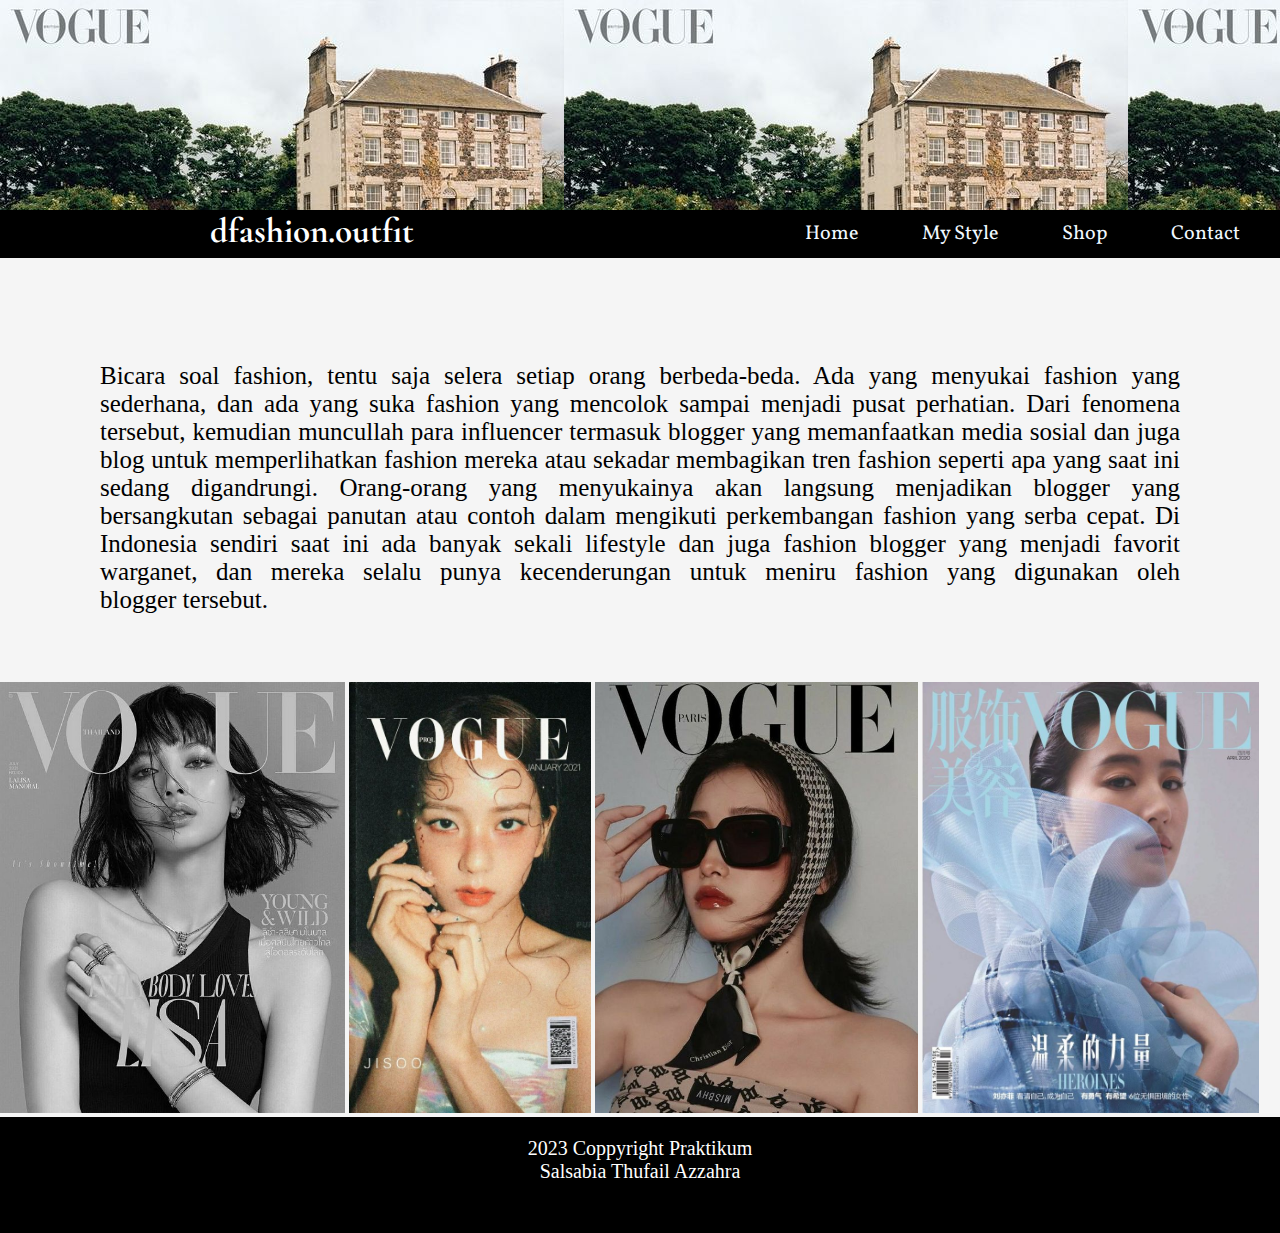
<file: index.html/index.html>
<!DOCTYPE html>
<html lang="en">
<head>
    <meta charset="UTF-8">
    <meta http-equiv="X-UA-Compatible" content="IE=edge">
    <meta name="viewport" content="width=device-width, initial-scale=1.0">
    <link rel="stylesheet" href="style.css">
    <title>Document</title>
</head>
<body>
    <header>
        <h1>dfashion.outfit</h1>
    </header>

    <nav>
        <a class ="nav-bar" href="index.html">Home</a>
        <a class ="nav-bar" href="My_Style.html">My Style</a>
        <a class ="nav-bar" href="Shop.html">Shop</a>
        <a class ="nav-bar" href="Contact.html">Contact</a>
    </nav>
</header>
<main>
    <section id="about">
        <marquee width="150%" direction="right" height="100px"><h1 >Welcome To dfasion.outfit</h1>
        </marquee>
        <p>      Bicara soal fashion, tentu saja selera setiap orang berbeda-beda. Ada yang menyukai fashion yang sederhana, dan ada yang suka fashion yang mencolok sampai menjadi pusat perhatian.

            Dari fenomena tersebut, kemudian muncullah para influencer termasuk blogger yang memanfaatkan media sosial dan juga blog untuk memperlihatkan fashion mereka atau sekadar membagikan tren fashion seperti apa yang saat ini sedang digandrungi. Orang-orang yang menyukainya akan langsung menjadikan blogger yang bersangkutan sebagai panutan atau contoh dalam mengikuti perkembangan fashion yang serba cepat.

            Di Indonesia sendiri saat ini ada banyak sekali lifestyle dan juga fashion blogger yang menjadi favorit warganet, dan mereka selalu punya kecenderungan untuk meniru fashion yang digunakan oleh blogger tersebut.</p> <br>
    </section>
    <section class="index">
        <img class="gambar1" src="pict 03.jpg">
        <img class="gambar2" src="pict 05.jpg">
        <img class="gambar3" src="pict 04.jpg">
        <img class="gambar4" src="pict 06.jpg">
    </section>

    <footer>
        <p>2023 Coppyright Praktikum <br>Salsabia Thufail Azzahra</p>
    </footer>
</body>
</html>
</file>
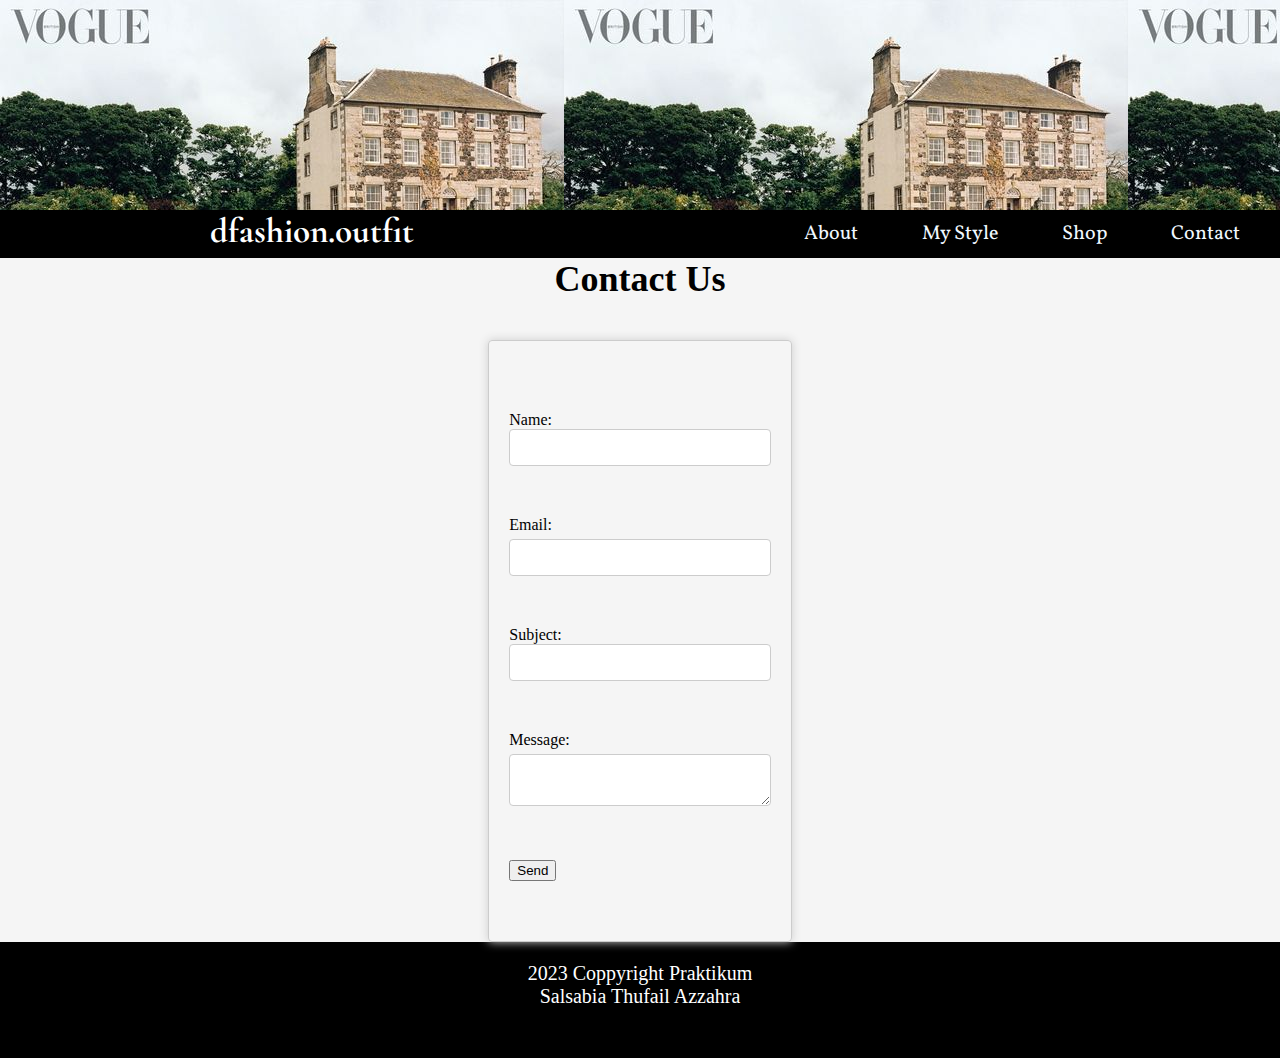
<file: index.html/Contact.html>
<!DOCTYPE html>
<html lang="en">
<head>
    <meta charset="UTF-8">
    <meta http-equiv="X-UA-Compatible" content="IE=edge">
    <meta name="viewport" content="width=device-width, initial-scale=1.0">
    <link rel="stylesheet" href="style.css">
    <title>Document</title>
</head>
<body>
    <header>
        <h1>dfashion.outfit</h1>
    </header>

    <nav>
        <a class ="nav-bar" href="index.html">About</a>
        <a class ="nav-bar" href="My_Style.html">My Style</a>
        <a class ="nav-bar" href="Shop.html">Shop</a>
        <a class ="nav-bar" href="Contact.html">Contact</a>
    </nav>
</header>
<main>
    <section id="Contact">
        <section id="contact">
            <div class="container">
            <h2>Contact Us</h2>
            <form action="#" method="post">
                <div class="form-group">
                <label for="name">Name:</label>
                <input type="text" id="name" name="name" required>
                </div>
                <div class="form-group">
                <label for="email">Email:</label>
                <input type="email" id="email" name="email" required>
                </div>
                <div class="form-group">
                <label for="subject">Subject:</label>
                <input type="text" id="subject" name="subject" required>
                </div>
                <div class="form-group">
                <label for="message">Message:</label>
                <textarea id="message" name="message" required></textarea>
                </div>
                <div class="form-group">
                <input type="submit" value="Send">
                </div>
            </form>
            </div>
    </section>
    <footer>
        <p>2023 Coppyright Praktikum <br>Salsabia Thufail Azzahra</p>
    </footer>
</body>
</html>
</file>
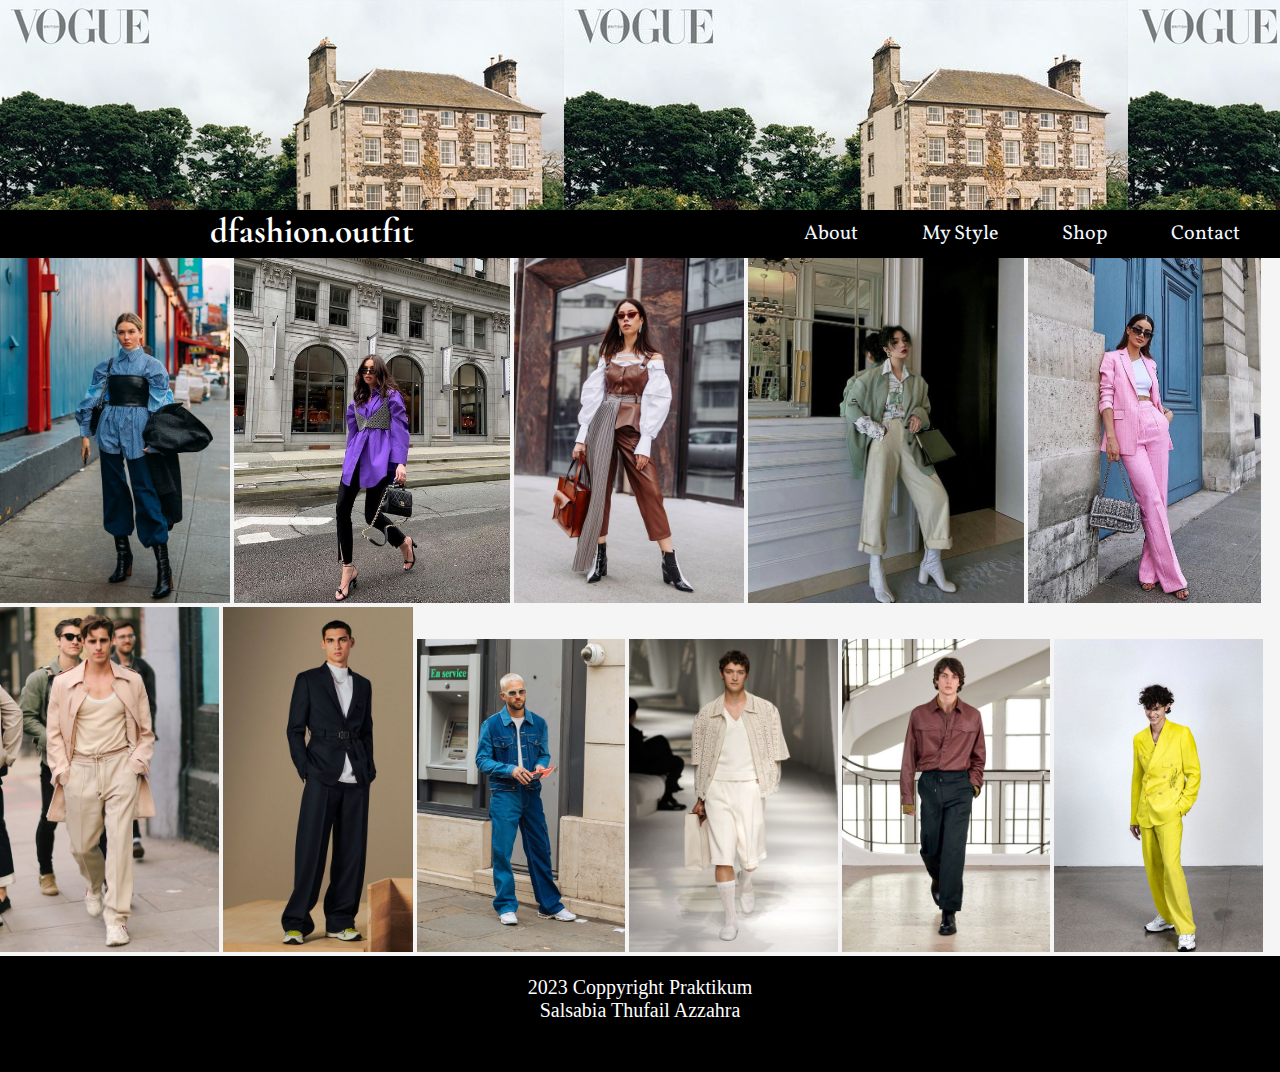
<file: index.html/My_Style.html>
<!DOCTYPE html>
<html lang="en">
<head>
    <meta charset="UTF-8">
    <meta http-equiv="X-UA-Compatible" content="IE=edge">
    <meta name="viewport" content="width=device-width, initial-scale=1.0">
    <link rel="stylesheet" href="style.css">
    <title>Document</title>
</head>
<body>
    <header>
        <h1>dfashion.outfit</h1>
    </header>

    <nav>
        <a class ="nav-bar" href="index.html">About</a>
        <a class ="nav-bar" href="My_Style.html">My Style</a>
        <a class ="nav-bar" href="Shop.html">Shop</a>
        <a class ="nav-bar" href="Contact.html">Contact</a>
    </nav>

    <section class="my-style">
        <img class="gambar5" src="pict 07.jpg">
        <img class="gambar6" src="pict 08.jpg">
        <img class="gambar7" src="pict 09.jpg">
        <img class="gambar8" src="pict 10.jpg">
        <img class="gambar9" src="pict 11.jpg">
        <img class="gambar10" src="pict 12.jpg">
        <img class="gambar11" src="pict 13.jpg">
        <img class="gambar12" src="pict 14.jpg">
        <img class="gambar13" src="pict 15.jpg">
        <img class="gambar14" src="pict 16.jpg">
        <img class="gambar15" src="pict 17.jpg">
    </section>


    <footer>
        <p>2023 Coppyright Praktikum <br>Salsabia Thufail Azzahra</p>
    </footer>
</body>
</html>
</file>
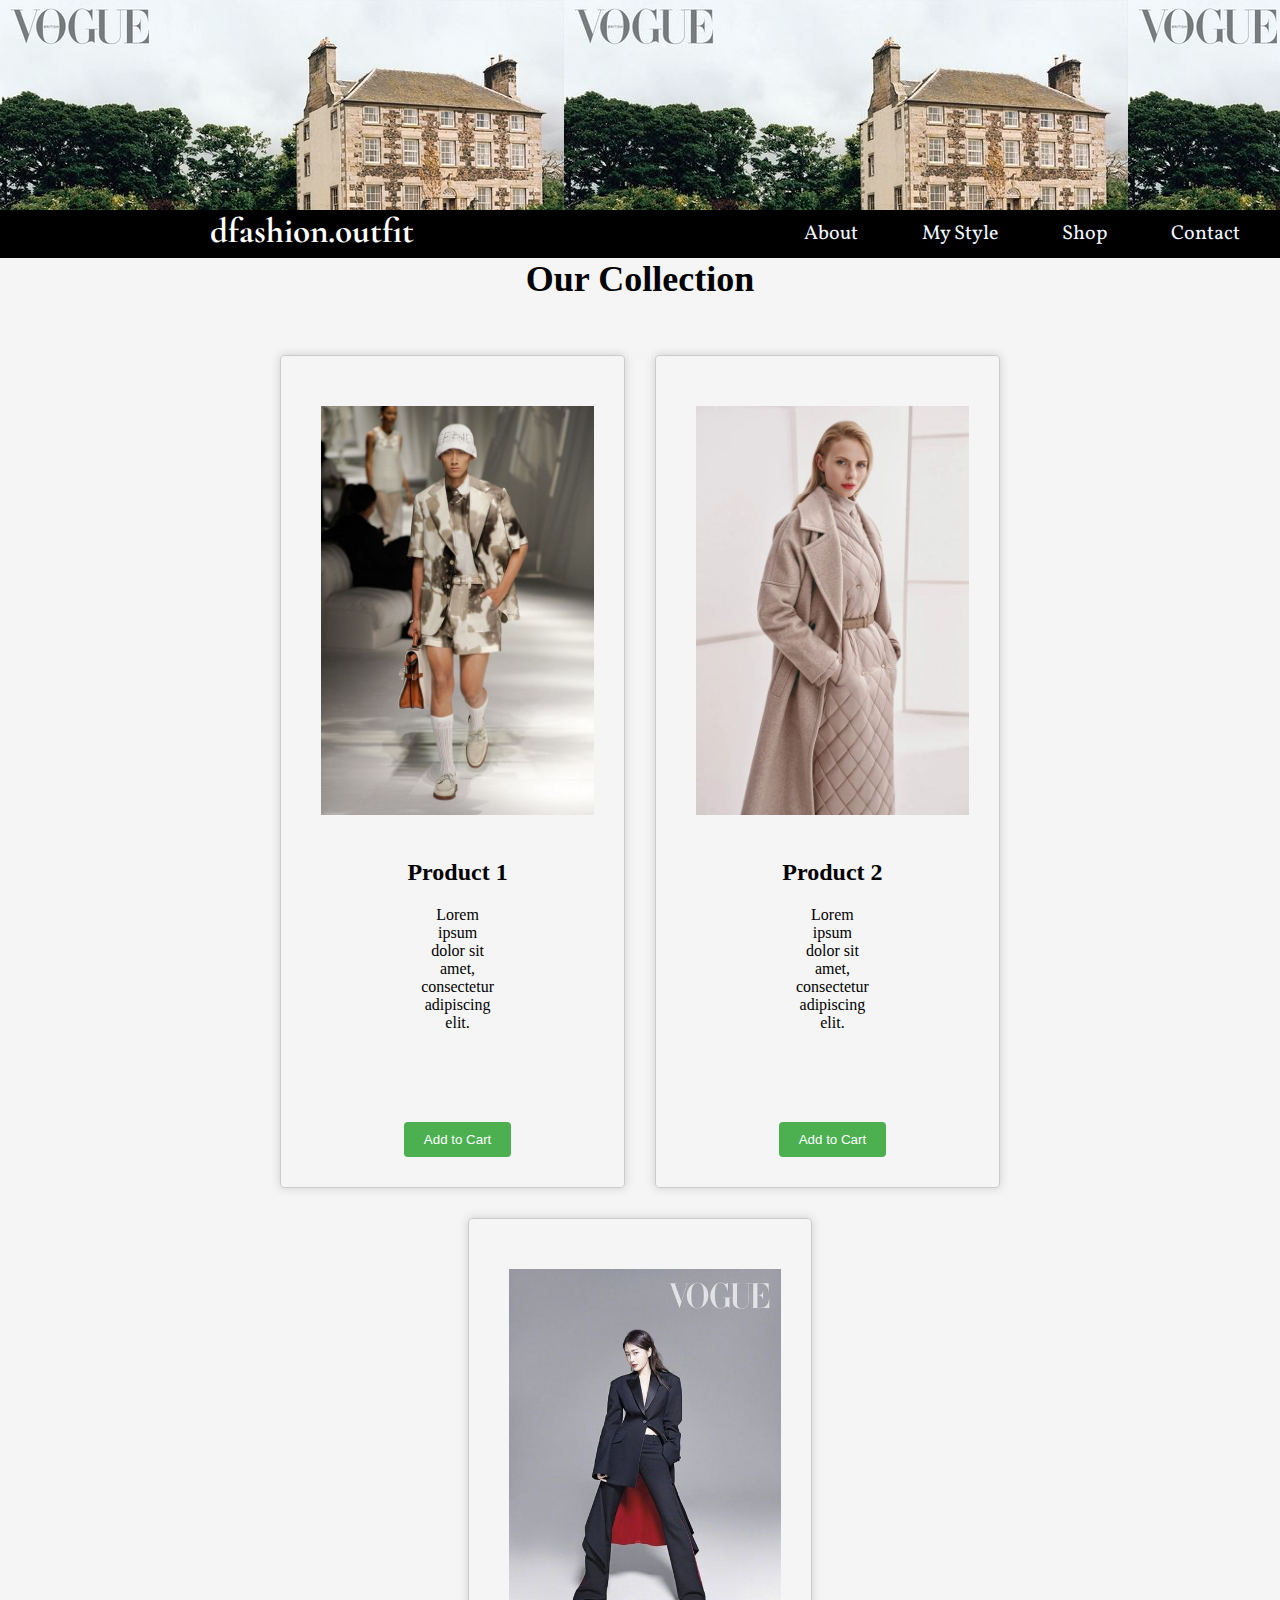
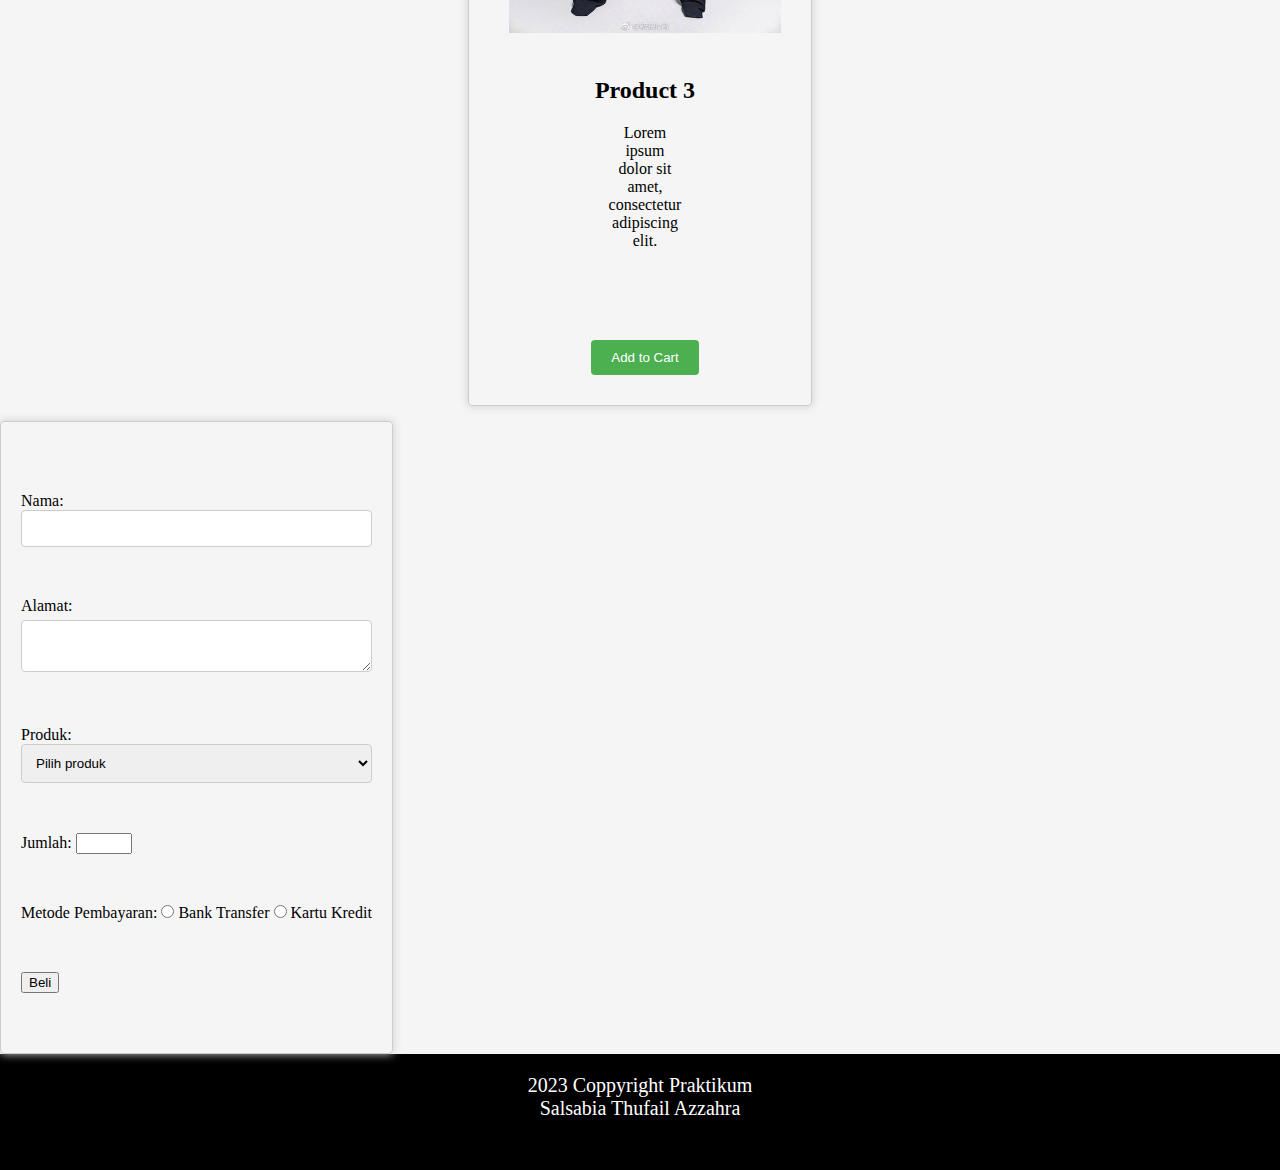
<file: index.html/Shop.html>
<!DOCTYPE html>
<html lang="en">
<head>
    <meta charset="UTF-8">
    <meta http-equiv="X-UA-Compatible" content="IE=edge">
    <meta name="viewport" content="width=device-width, initial-scale=1.0">
    <link rel="stylesheet" href="style.css">
    <title>Document</title>
</head>
<body>
    <header>
        <h1>dfashion.outfit</h1>
    </header>

    <nav>
        <a class ="nav-bar" href="index.html">About</a>
        <a class ="nav-bar" href="My_Style.html">My Style</a>
        <a class ="nav-bar" href="Shop.html">Shop</a>
        <a class ="nav-bar" href="Contact.html">Contact</a>
    </nav>
</header>
    <section id="shop">
        <div class="container">
            <h2>Our Collection</h2>
            <div class="row">
            <div class="col-md-4">
        <div class="product">
                <img src="pict 20.jpg" alt="Product 1">
                <h4>Product 1</h4>
                <p>Lorem ipsum dolor sit amet, consectetur adipiscing elit.</p>
                <button>Add to Cart</button>
            </div>
            </div>
            <div class="col-md-4">
                <div class="product">
                <img src="pict 19.jpg" alt="Product 2">
                <h4>Product 2</h4>
                <p>Lorem ipsum dolor sit amet, consectetur adipiscing elit.</p>
                <button>Add to Cart</button>
            </div>
            </div>
            <div class="col-md-4">
                <div class="product">
                <img src="pict 18.jpg" alt="Product 3">
                <h4>Product 3</h4>
                <p>Lorem ipsum dolor sit amet, consectetur adipiscing elit.</p>
                <button>Add to Cart</button>
            </div>
            </div>
        </div>
        </div>
    </section>
    <form action="#" method="post">
        <div class="form-group">
        <label for="nama">Nama:</label>
        <input type="text" id="nama" name="nama" required>
        </div>
        <div class="form-group">
        <label for="alamat">Alamat:</label>
        <textarea id="alamat" name="alamat" required></textarea>
        </div>
        <div class="form-group">
        <label for="produk">Produk:</label>
        <select id="produk" name="produk" required>
            <option value="">Pilih produk</option>
            <option value="kemeja">Kemeja</option>
            <option value="celana">Celana</option>
            <option value="jaket">Jaket</option>
        </select>
        </div>
        <div class="form-group">
        <label for="jumlah">Jumlah:</label>
        <input type="number" id="jumlah" name="jumlah" min="1" max="10" required>
        </div>
        <div class="form-group">
        <label for="metode-pembayaran">Metode Pembayaran:</label>
        <input type="radio" id="metode-pembayaran-1" name="metode-pembayaran" value="bank-transfer" required>
        <label for="metode-pembayaran-1">Bank Transfer</label>
        <input type="radio" id="metode-pembayaran-2" name="metode-pembayaran" value="kartu-kredit" required>
        <label for="metode-pembayaran-2">Kartu Kredit</label>
        </div>
        <div class="form-group">
        <input type="submit" value="Beli">
        </div>
</form>
        <footer>
            <p>2023 Coppyright Praktikum <br>Salsabia Thufail Azzahra</p>
        </footer>
</body>
</html>
</file>
<file: index.html/style.css>
@import url('https://fonts.googleapis.com/css2?family=Dancing+Script&display=swap');
@import url('https://fonts.googleapis.com/css2?family=Cormorant+Garamond:ital,wght@1,300&display=swap');
@import url('https://fonts.googleapis.com/css2?family=Vollkorn&display=swap');
*{
    margin: 0;
}

body{
    background-color: whitesmoke;
    background-size: cover;
    height: 200px;

}

header {
    background-image: url(pict\ 01.jpg);    
    background-color: white;
    background-size:auto;
    font-family: 'Dancing Script', cursive;
    height: 210px;

}


h1 {
    color:white;
    font-family:'Cormorant Garamond', serif;
    padding: 210px;
    font-size: 35px;
    text-align:start

   
}

p{
    text-align: justify;
    padding-left: 100px;
    padding-right: 100px;
    padding-bottom: 50px;
    font-size: 25px;
}

nav{
    background-color:black;
    padding: 10px 10px 10px 20px;
    font-size: 20px;
    font-family: 'Vollkorn', serif;
    text-align:end;
}

a{
    text-decoration: none;
    color: aliceblue;
    padding: 30px;
    text-align:right;
}
content{
    display: inline-block;
    position: absolute;
    padding-top: 100px;
    text-align: center;

    font-size: 50px;
}

main-content{
    background-color: aquamarine;
}

footer{
    background-color:black;
    min-height:  80px;
}

footer p{
    color: white;
    padding-top: 20px;
    text-align: center;
    font-size: 20px;
}

.gambar1,.gambar2,.gambar3,.gambar4{
    height: 431px
}

.gambar5,.gambar6,.gambar7,.gambar8,.gambar9,.gambar10,.gambar11{
    height: 345px;
}

.gambar12,.gambar13,.gambar14,.gambar15,.gambar16,.gambar17{
    height: 313px;
}

#untuk menampilkan barang yang dijual
.shop {
    background-color: #fff;
    padding: 80px 0;
}
.container {
    max-width: 1200px;
    margin: 0 auto;
    text-align: center;
}
h2 {
    font-size: 36px;
    margin-bottom: 40px;
}
.row {
    display: flex;
    flex-wrap: wrap;
    justify-content: center;
}
.col-md-4 {
    flex: 0 0 calc(33.3333% - 30px);
    margin: 15px;
    text-align: center;
}
.product {
    border: 1px solid #ccc;
    border-radius: 4px;
    padding: 30px;
    box-shadow: 0px 0px 10px #ccc;
    padding-left: 40px;
    margin:;
}
.product img {
    max-width: 100%;
    height:fit-content;
    text-align: center;
      margin: 20px 0;
}
.product h4 {
    max-width: 100%;
    font-size: 24px;
    height:fit-content;
    margin: 20px 0;
    text-align: center;
}
.product p {
    max-width: 100%;
    height:fit-content;
    font-size: 16px;
    margin: 20px 0;
    text-align: center;
}
button {
    background-color: #4CAF50;
    color: white;
    padding: 10px 20px;
    border: none;
    border-radius: 4px;
    cursor:context-menu;
    margin-top: 20px;
}
button:hover {
    background-color: #45a049;
}

/* #shop untuk beli barang  */
.form-group {
    margin-bottom: 40px;
    margin-top: 50px;
}
.label {
    display: block;
    margin-bottom: 5px;
}
input[type="text"],
textarea,
select,

.input[type="number"] {
    width: 100%;
    padding: 10px;
    border: 1px solid #ccc;
    border-radius: 4px;
    box-sizing: border-box;
    margin-top: px;
}

.input[type="submit"] {
    background-color: #4CAF50;
    color: white;
    padding: 10px 20px;
    border:#45a049;
    border-radius: 4px;
    cursor: pointer;
}

.input[type="submit"]:hover {
    background-color: #45a049;
}

#contact
.contact {
    background-color: #f9f9f9;
    padding: 80px 0;
}
.container {
    max-width: 800px;
    margin: auto;
    text-align: center;
}
h2 {
    font-size: 36px;
    margin-bottom: 40px;
}
form {
    display: inline-block;
    text-align: left;
    border: 1px solid #ccc;
    border-radius: 4px;
    padding: 20px;
    box-shadow: 0px 0px 10px #ccc;
}
.label {
    display: block;
    margin-bottom: 5px;
    font-weight: bold;
}
.input[type="text"],
    input[type="email"],
    textarea {
    width: 100%;
    padding: 10px;
    border: 1px solid #ccc;
    border-radius: 4px;
    box-sizing: border-box;
    margin-top: 5px;
}
.input[type="submit"] {
    background-color: #4CAF50;
    color: white;
    padding: 10px 20px;
    border: none;
    border-radius: 4px;
    cursor: pointer;
    margin-top: 20px;
}
.input[type="submit"]:hover {
    background-color: #45a049;
}
</file>
